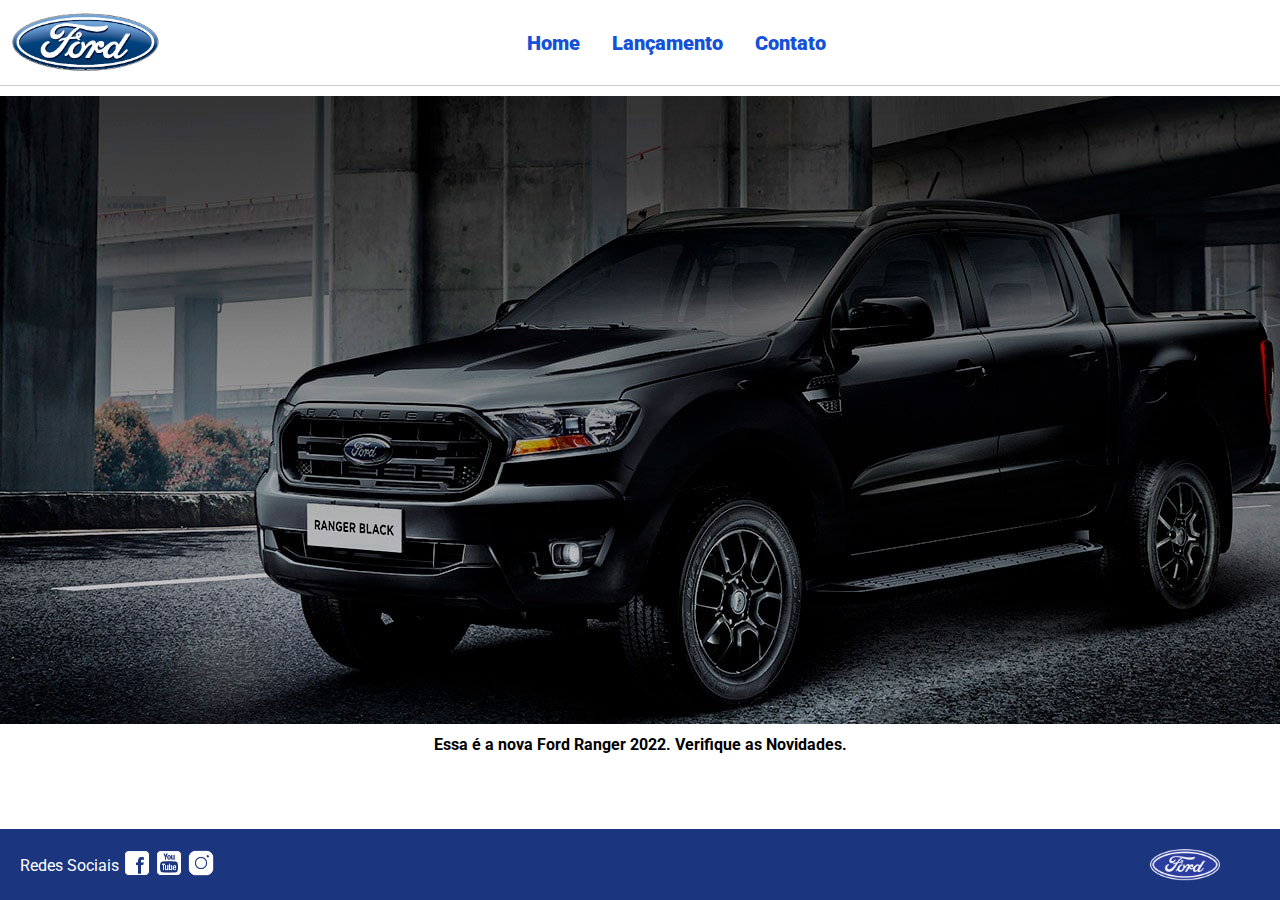
<file: anexo_desafio_javascript/index.html>
<!DOCTYPE html>
<html lang="pt-br">
<head>
    <meta charset="UTF-8">
    <meta http-equiv="X-UA-Compatible" content="IE=edge">
    <meta name="viewport" content="width=device-width, initial-scale=1.0">
    <title>Ford</title>    
    <link href="css/reset.css" rel="stylesheet">
    <link href="css/style.css" rel="stylesheet">
</head>
<body>
    <header>       
        <div>
            <img src="img/logo-ford-256.png" width="150" class="logo" />
        </div>
        <nav>
            <ul>
                <li>
                    <a href="index.html">Home</a>
                </li>
                <li>
                    <a href="lancamento.html">Lançamento</a>
                </li>
                <li>
                    <a href="contato.html">Contato</a>
                </li>
            </ul>
        </nav>

    </header>
    <main>
        <div id="carousel">
            <a id="url" href="lancamento.html"><img id="ranger-img" src="img/imagem_1.jpg" alt=""> </a>
            <div id="carousel-title"><p>Essa é a nova Ford Ranger 2022. Verifique as Novidades.</p>
            </div>
        </div>
    </main>
    <footer>
        <nav id="social">
            <ul>
                <li><span class="redesociais">Redes Sociais</span></li>
                <li><a href="#" title="Facebook"><img src="img/facebook-50.png"></a></li>
                <li><a href="#" title="YouTube"><img src="img/youtube-squared-50.png"></a></li>
                <li><a href="#" title="Instagram"><img src="img/instagram-logo-50.png"></a></li>
            </ul>
        </nav>
        <div>
           <img src="img/ford-96.png" width="70"  />
        </div>
    </footer>    
           
    <script src="./js/carousel.js"></script>
</body>
</html>
</file>
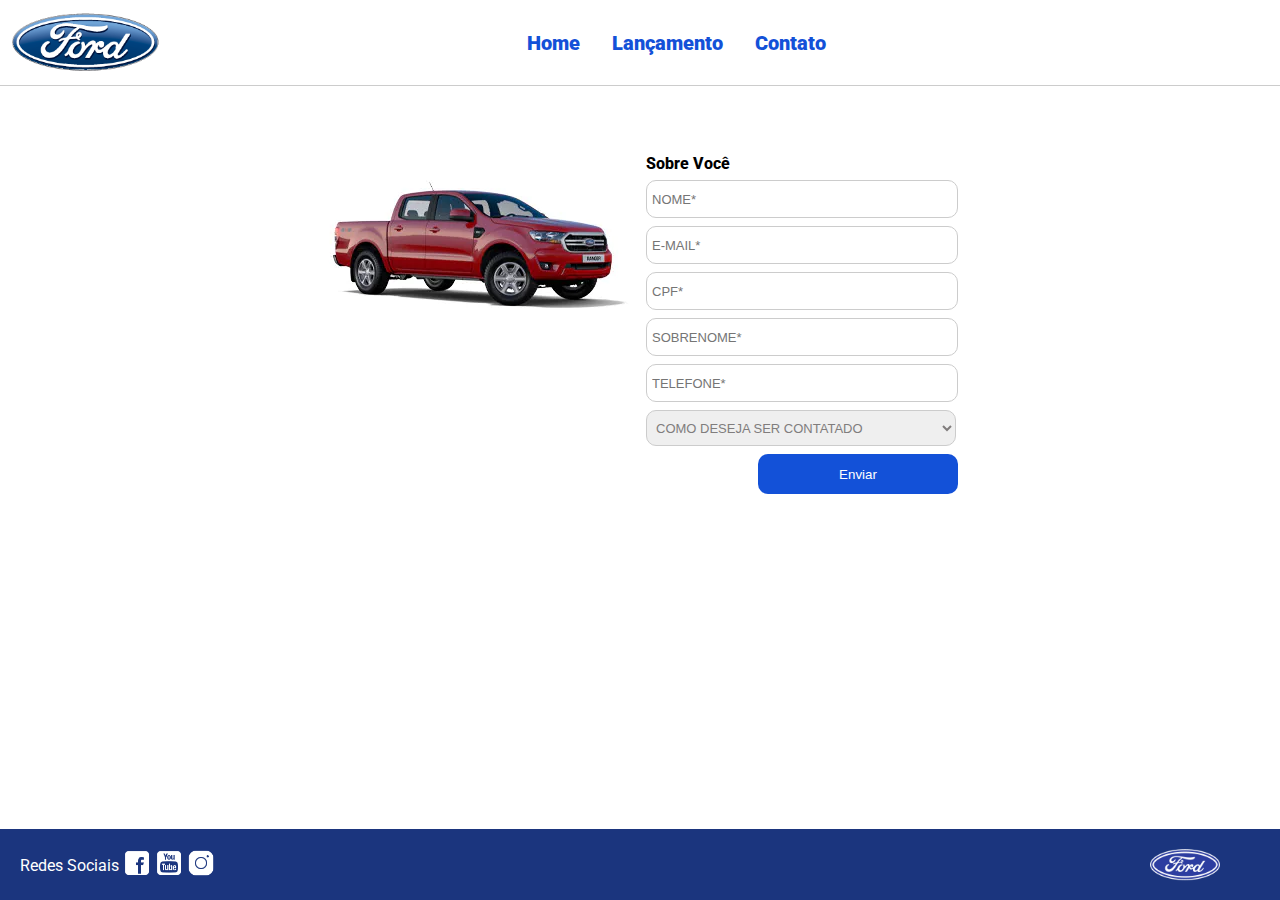
<file: anexo_desafio_javascript/contato.html>
<!DOCTYPE html>
<html lang="pt-br">

<head>
    <meta charset="UTF-8">
    <meta http-equiv="X-UA-Compatible" content="IE=edge">
    <meta name="viewport" content="width=device-width, initial-scale=1.0">
    <title>Ford</title>
    <link href="css/reset.css" rel="stylesheet">
    <link href="css/style.css" rel="stylesheet">
    <link href="css/form.css" rel="stylesheet">
    
</head>

<body>
    <header>
        <div>
            <img src="img/logo-ford-256.png" width="150" class="logo" />
        </div>
        <nav>
            <ul>
                <li>
                    <a href="index.html">Home</a>
                </li>
                <li>
                    <a href="lancamento.html">Lançamento</a>
                </li>
                <li>
                    <a href="contato.html">Contato</a>
                </li>
            </ul>
        </nav>

    </header>
    <main>
        <div class="forms">
            <div>
                <img src="img/xls 2.2 diesel.jpg">
            </div>
            <div>
                <h2 class="titulo">Sobre Você</h2>

                <form onsubmit="Post(event, this);">
                    <input id="nome" type="text" name="nome" placeholder="NOME*" class="fordform" required>
                    <input id="email" type="email" name="email" placeholder="E-MAIL*" class="fordform" required>
                    <input id="cpf" type="number" name="cpf" placeholder="CPF*" class="fordform" required>
                    <input id="sobrenome" type="text" name="sobrenome" placeholder="SOBRENOME*" class="fordform" required>
                    <input id="telefone" type="tel" name="telefone" placeholder="TELEFONE*" class="fordform" required>
                    <select id="contato" name="contato" class="fordform" required>
                        <option selected disable value="">COMO DESEJA SER CONTATADO</option>
                        <option >TELEFONE</option>
                        <option>E-MAIL</option>
                    </select>
                    <button type="submit">Enviar</button>
                </form>
            </div>
        </div>
    </main>
    <footer>
        <nav id="social">
            <ul>
                <li><span class="redesociais">Redes Sociais</span></li>
                <li><a href="#" title="Facebook"><img src="img/facebook-50.png"></a></li>
                <li><a href="#" title="YouTube"><img src="img/youtube-squared-50.png"></a></li>
                <li><a href="#" title="Instagram"><img src="img/instagram-logo-50.png"></a></li>
            </ul>
        </nav>
        <div>
            <img src="img/ford-96.png" width="70" />
        </div>
    </footer>

    <script src="./js/form.js"></script>
</body>

</html>
</file>
<file: anexo_desafio_javascript/css/style.css>
@import url('https://fonts.googleapis.com/css2?family=Roboto:wght@300&display=swap');

body {
    background: #FFFFFF;
    height: 100%;
    font-family: 'Roboto', sans-serif;
}

html {
    height: 100%;
}

div#carousel {
    height: 46vh;
    width: 100%;
     max-height: 628px;
    -webkit-transition: all .3s ease-in-out;
    -moz-transition: all .3s ease-in-out;
    transition: all .3s ease-in-out;
}

div#carousel-title a {
    text-decoration: none;
}

div#carousel-title  {
    display: block;
    text-align: center;
    margin-top: 10px;
    margin-bottom: 10px;
    font-weight: bold;
}

header ul {
    text-align: center;
    margin-left: auto;
    margin-right: auto;
    display: block;
}

ul {
	display: inline-block;
}

header {
    background: #FFFFFF;
    border-bottom: 1px solid #ccc;
    margin-bottom: 10px;
    padding: 10px;
}

header div {
    display: inline;
    vertical-align: middle;
}

header nav {
    display: inline-block;
    vertical-align: middle;
    width: 80vw;
}

header nav a {
    color: #1351d8;
    font-size: 20px;
    text-decoration: none;
    font-weight: 900;
    margin-left: 14px;
    margin-right: 14px;
}

header nav a:hover {
    color: #1b357e;
    text-decoration: none;
    font-weight: 900;
}

nav li {
    display: inline;
    list-style: none;
}

main {
    min-height: calc(100% - 167px);
}

nav#social {
    display: inline;
    width: 80%;
}

nav#social ul img {
    width: 28px;
}

span.redesociais {
    color: #ffffff;
    vertical-align: super;
}

footer {
    background: #1B357E;
    padding: 20px;
}

footer div {
    display: inline;
    float: right;
    margin-right: 40px;
}

button:hover {
    background: #1b357e;
}
button {
    background: #1351d8;
    color: #fff;
    border: 0px;
    border-radius: 10px;
}
</file>
<file: anexo_desafio_javascript/css/form.css>
.fordform {
    display: block;
    width: 300px;
    border: 1px solid #cccccc;
    border-radius: 10px;
    height: 26px;
    margin: 8px;
    font-size: 13px;
    padding: 5px;
}

select.fordform {
    width: 310px;
    height: 36px;
    color: #807d7d;
}

input:focus-visible {
    outline: none;
}

select:focus-visible {
    outline: none;
}

main div {
    display: inline-block;
    vertical-align: top;
    text-align: left;
    padding-top: 30px;
    padding-bottom: 30px;
}

.forms {
    display: block;
    text-align: center;
}

h2 {
    text-align: left;
    font-weight: 800;
}


button {
    width: 200px;
    height: 40px;
    margin-right: 8px;
    float: right;
}

.titulo {
    margin-left: 8px;
}
</file>
